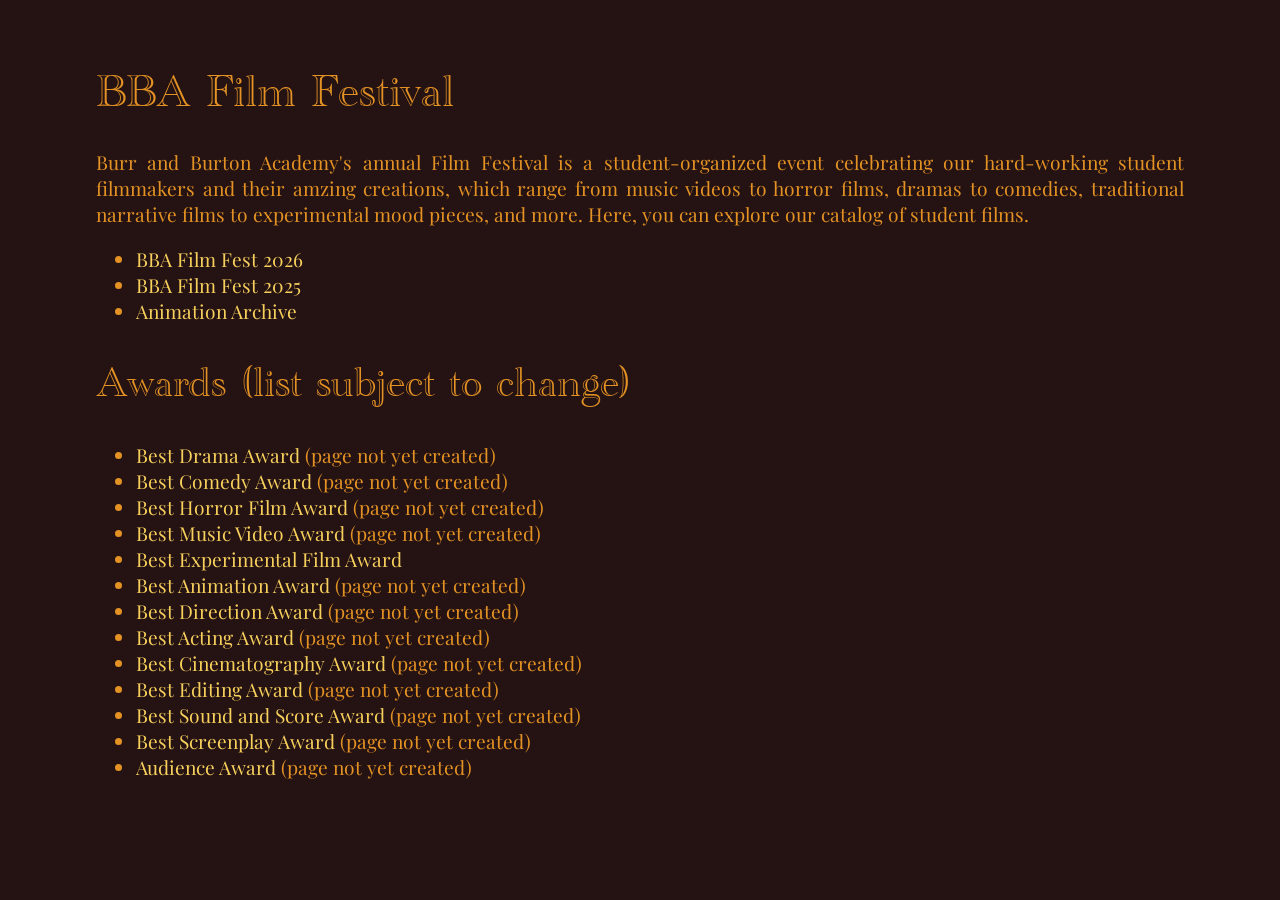
<file: index.html>
<!DOCTYPE html>
<html lang="en">
	<head>
		<meta charset="utf-8">
		<title>BBA Film Festival</title>
		<link rel="stylesheet" href="styles.css">
		<link rel="icon" href="favicon.svg">
	</head>
	<body>
		<h1>BBA Film Festival</h1>
		<p>Burr and Burton Academy's annual Film Festival is a student-organized event celebrating our hard-working student filmmakers and their amzing creations, which range from music videos to horror films, dramas to comedies, traditional narrative films to experimental mood pieces, and more. Here, you can explore our catalog of student films.</p>
		<ul>
			<li><a href="2026">BBA Film Fest 2026</a></li>
			<li><a href="2025">BBA Film Fest 2025</a></li>
			<li><a href="https://docs.google.com/document/d/1yM7W4J94oDjjMjC5Bu6VqSp1ouaqXX_66JejaBQ78uw">Animation Archive</a></li>
		</ul>
		<h2>Awards (list subject to change)</h2>
		<ul>
			<li><a href="best-drama-award">Best Drama Award</a> (page not yet created)</li>
			<li><a href="best-comedy-award">Best Comedy Award</a> (page not yet created)</li>
			<li><a href="best-horror-film-award">Best Horror Film Award</a> (page not yet created)</li>
			<li><a href="best-music-video-award">Best Music Video Award</a> (page not yet created)</li>
			<li><a href="best-experimental-film-award">Best Experimental Film Award</a></li>
			<li><a href="best-animation-award">Best Animation Award</a> (page not yet created)</li>
			<li><a href="best-direction-award">Best Direction Award</a> (page not yet created)</li>
			<li><a href="best-acting-award">Best Acting Award</a> (page not yet created)</li>
			<li><a href="best-cinematography-award">Best Cinematography Award</a> (page not yet created)</li>
			<li><a href="best-editing-award">Best Editing Award</a> (page not yet created)</li>
			<li><a href="best-sound-and-score-award">Best Sound and Score Award</a> (page not yet created)</li>
			<li><a href="best-screenplay-award">Best Screenplay Award</a> (page not yet created)</li>
			<li><a href="audience-award">Audience Award</a> (page not yet created)</li>
		</ul>
	</body>
</html>
</file>
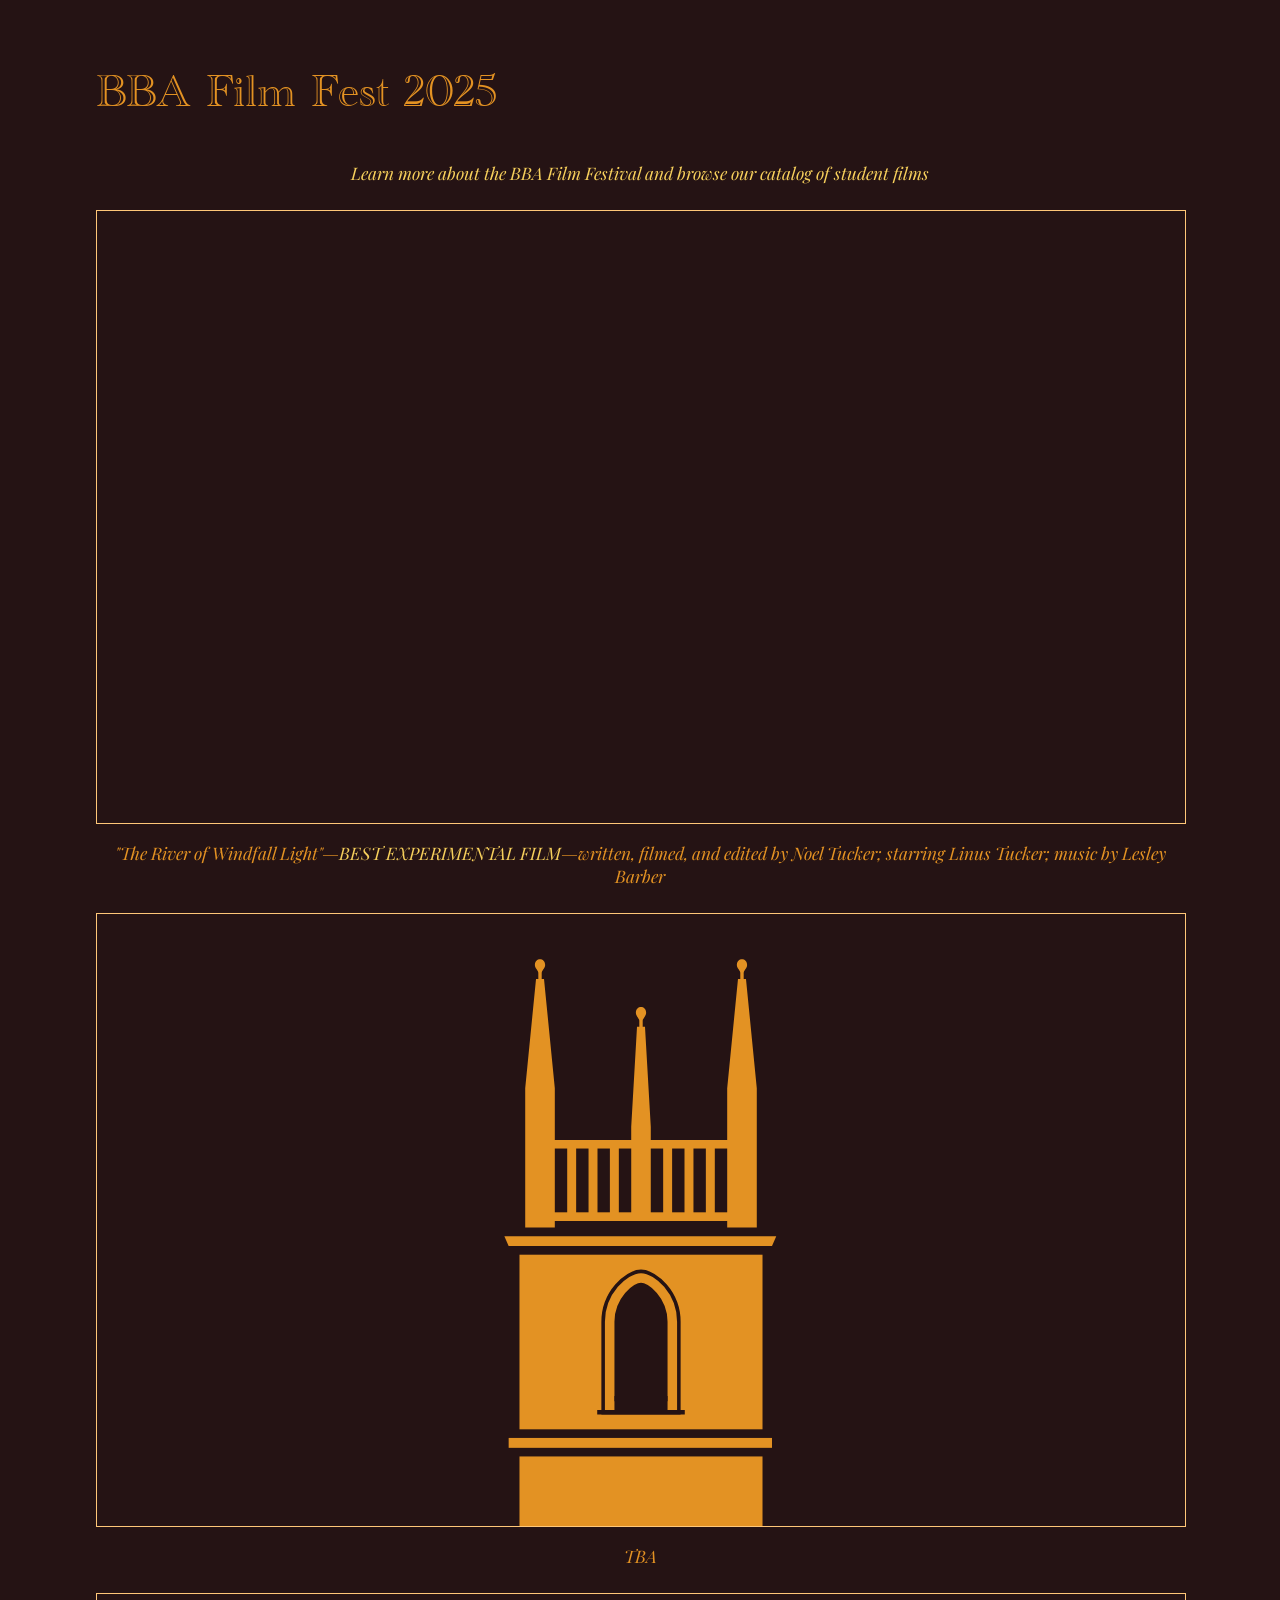
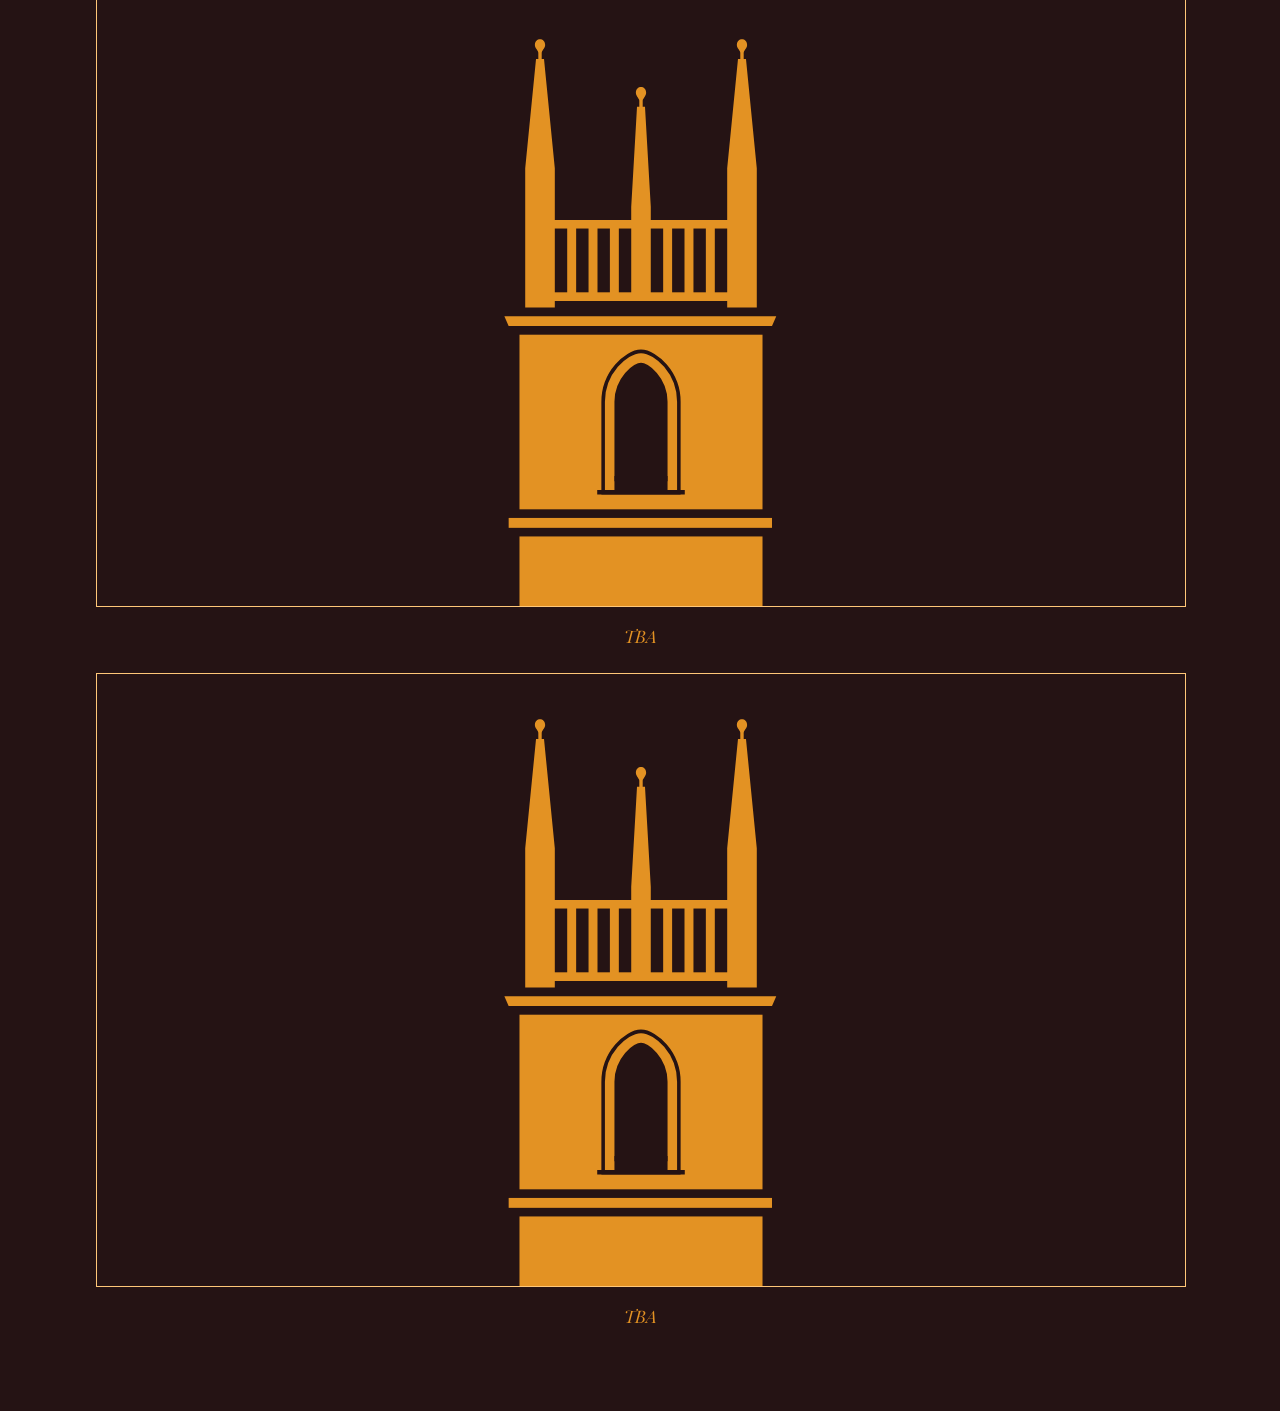
<file: 2025.html>
<!DOCTYPE html>
<html lang="en">
	<head>
		<meta charset="utf-8">
		<title>2025 | BBA Film Festival</title>
		<link rel="stylesheet" href="styles.css">
		<link rel="icon" href="favicon.svg">
	</head>
	<body>
		<h1>BBA Film Fest 2025</h1>
		<div class="caption"><a href="/">Learn more about the BBA Film Festival and browse our catalog of student films</a></div>
		<div>
			<iframe class="video" src="https://drive.google.com/file/d/1G8qAx7n51pHcOceKh_wQGTayhwIVtYBe/preview"></iframe>
			<div class="caption">"The River of Windfall Light"&mdash;<a href="best-experimental-film-award">BEST EXPERIMENTAL FILM</a>&mdash;written, filmed, and edited by Noel Tucker; starring Linus Tucker; music by Lesley Barber</div>
		</div>
		<div>
			<iframe class="video" src="favicon.svg"></iframe>
			<div class="caption">TBA</div>
		</div>
		<div>
			<iframe class="video" src="favicon.svg"></iframe>
			<div class="caption">TBA</div>
		</div>
		<div>
			<iframe class="video" src="favicon.svg"></iframe>
			<div class="caption">TBA</div>
		</div>
	</body>
</html>
</file>
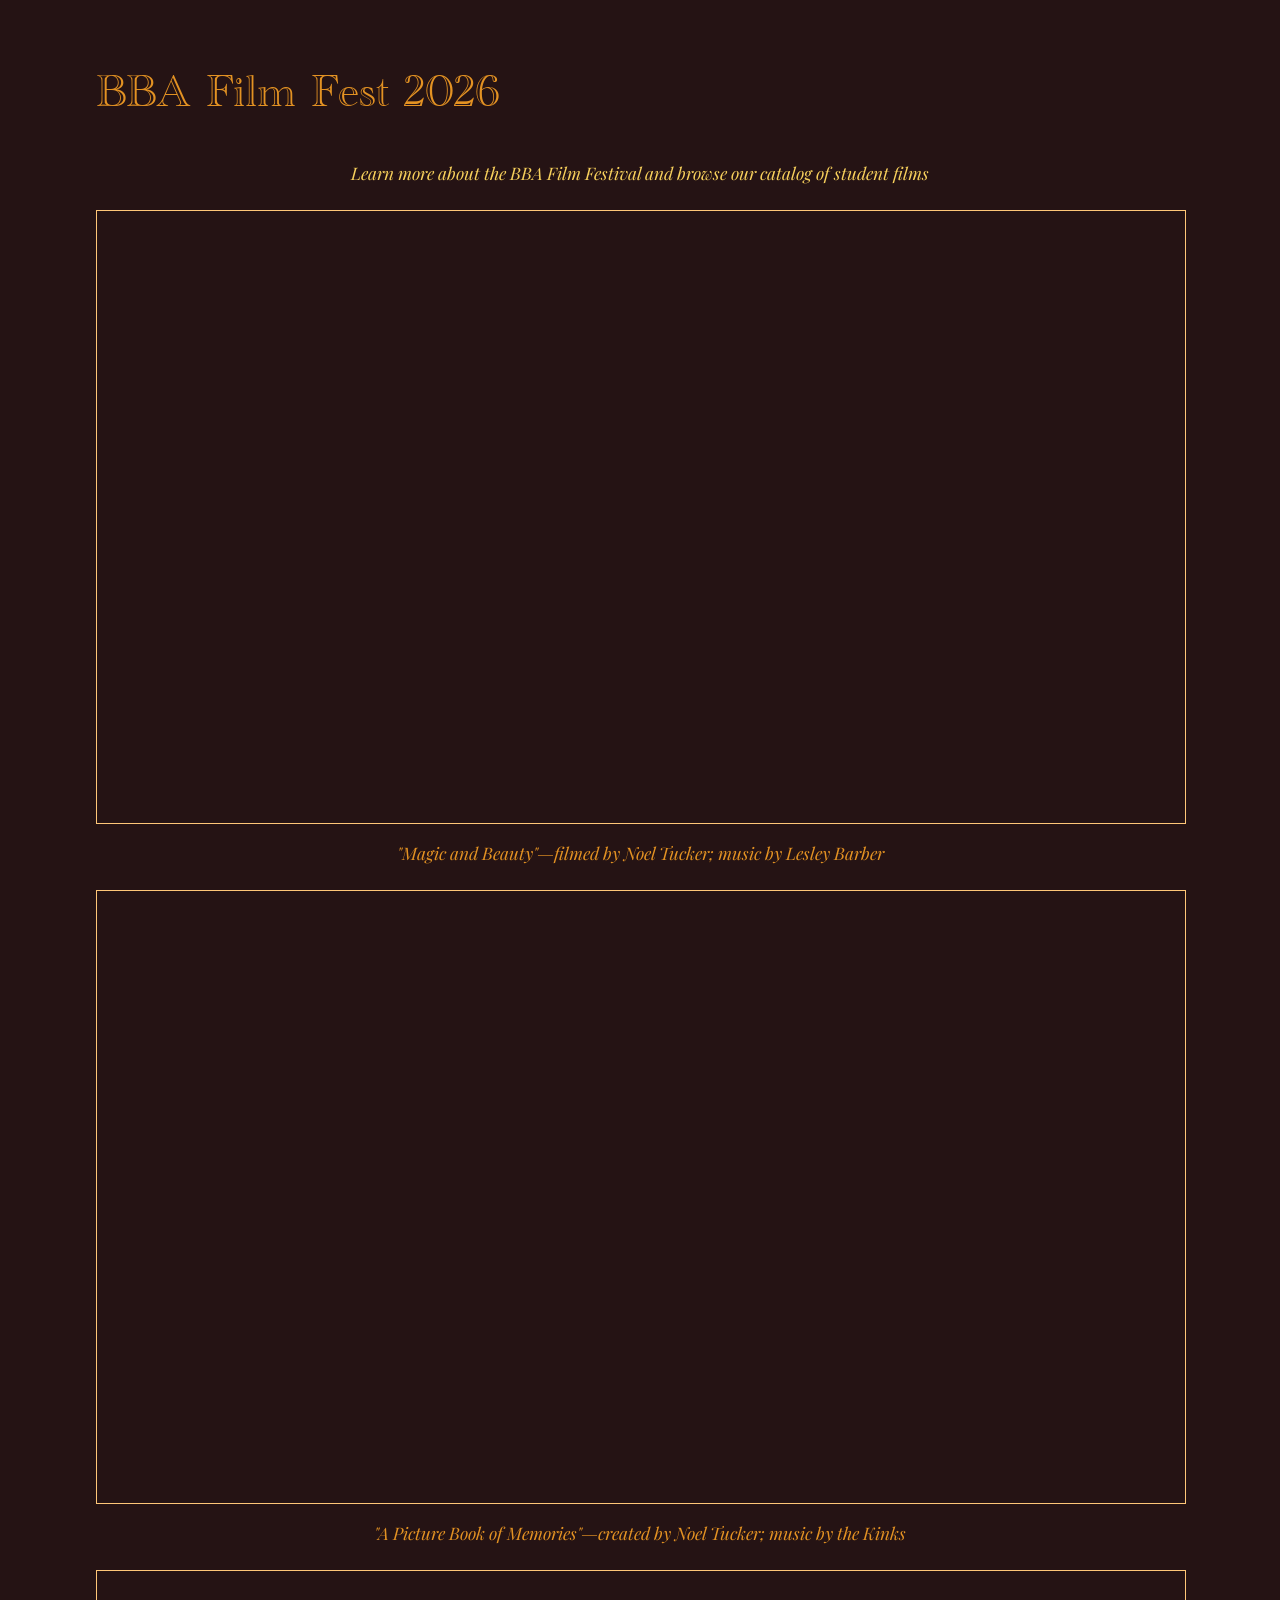
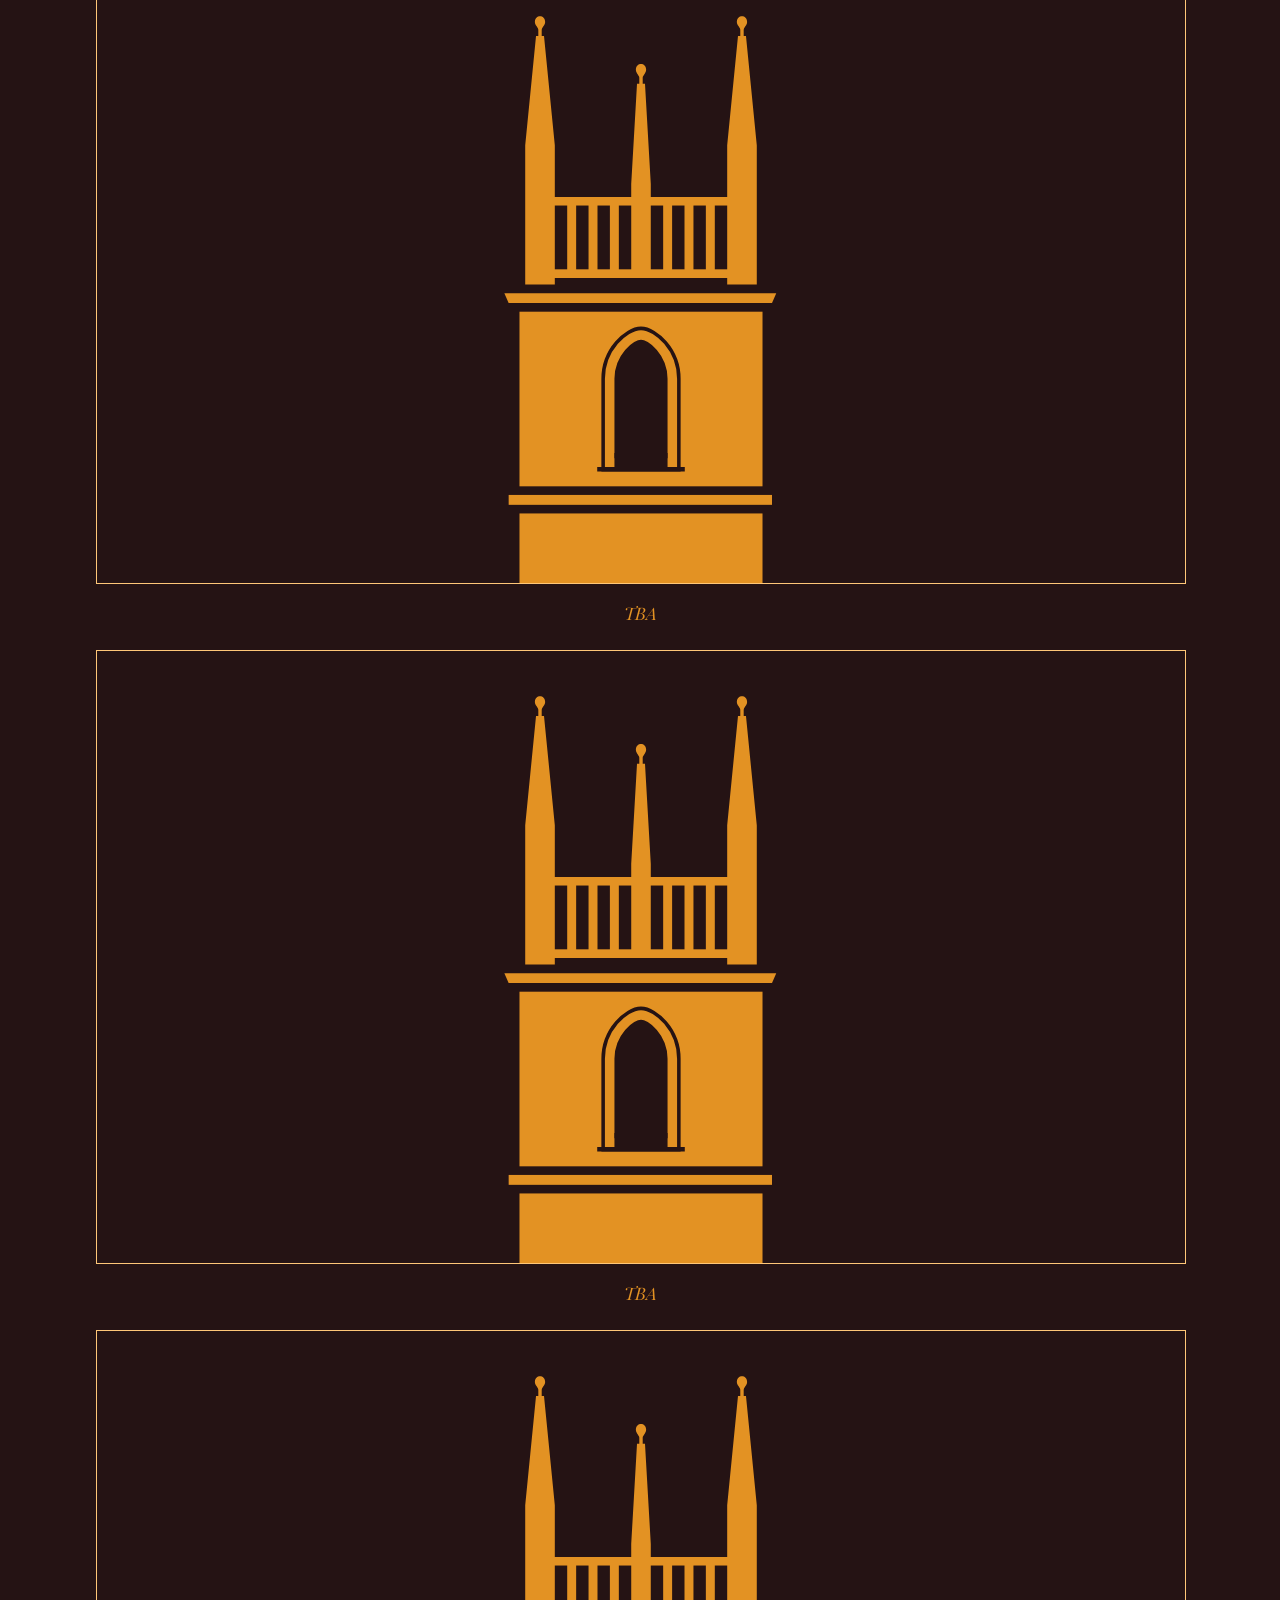
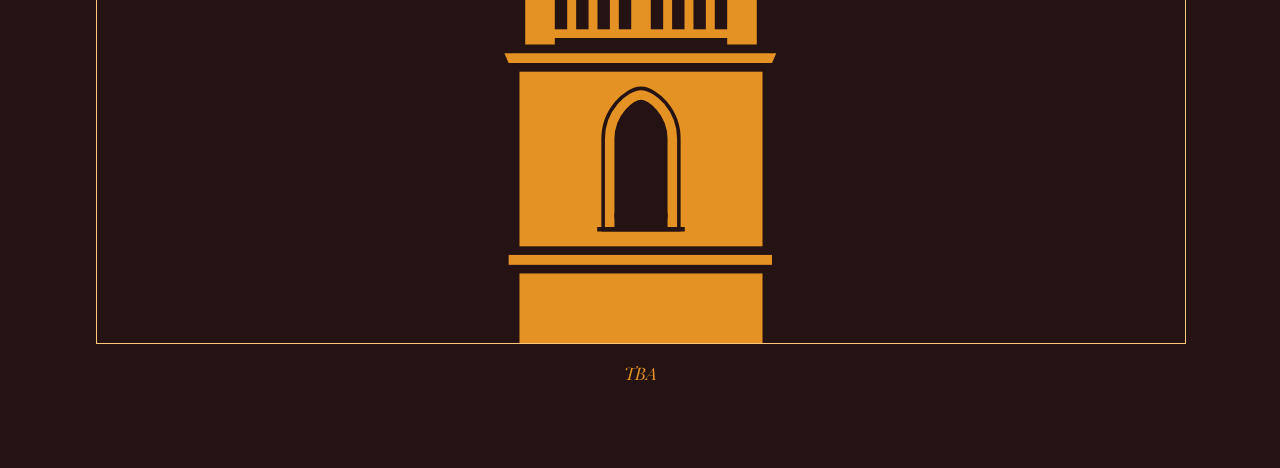
<file: 2026.html>
<!DOCTYPE html>
<html lang="en">
	<head>
		<meta charset="utf-8">
		<title>2026 | BBA Film Festival</title>
		<link rel="stylesheet" href="styles.css">
		<link rel="icon" href="favicon.svg">
	</head>
	<body>
		<h1>BBA Film Fest 2026</h1>
		<div class="caption"><a href="/">Learn more about the BBA Film Festival and browse our catalog of student films</a></div>
		<div>
			<iframe class="video" src="https://drive.google.com/file/d/1sIsay8cNG0XELmDs2urKDskCxyWxFiWZ/preview"></iframe>
			<div class="caption">"Magic and Beauty"&mdash;filmed by Noel Tucker; music by Lesley Barber</div>
		</div>
		<div>
			<iframe class="video" src="https://drive.google.com/file/d/1rofroyiH6Hm-p8Ckok5z40uuUUow3Xme/preview"></iframe>
			<div class="caption">"A Picture Book of Memories"&mdash;created by Noel Tucker; music by the Kinks</div>
		</div>
		<div>
			<iframe class="video" src="favicon.svg"></iframe>
			<div class="caption">TBA</div>
		</div>
		<div>
			<iframe class="video" src="favicon.svg"></iframe>
			<div class="caption">TBA</div>
		</div>
		<div>
			<iframe class="video" src="favicon.svg"></iframe>
			<div class="caption">TBA</div>
		</div>
	</body>
</html>
</file>
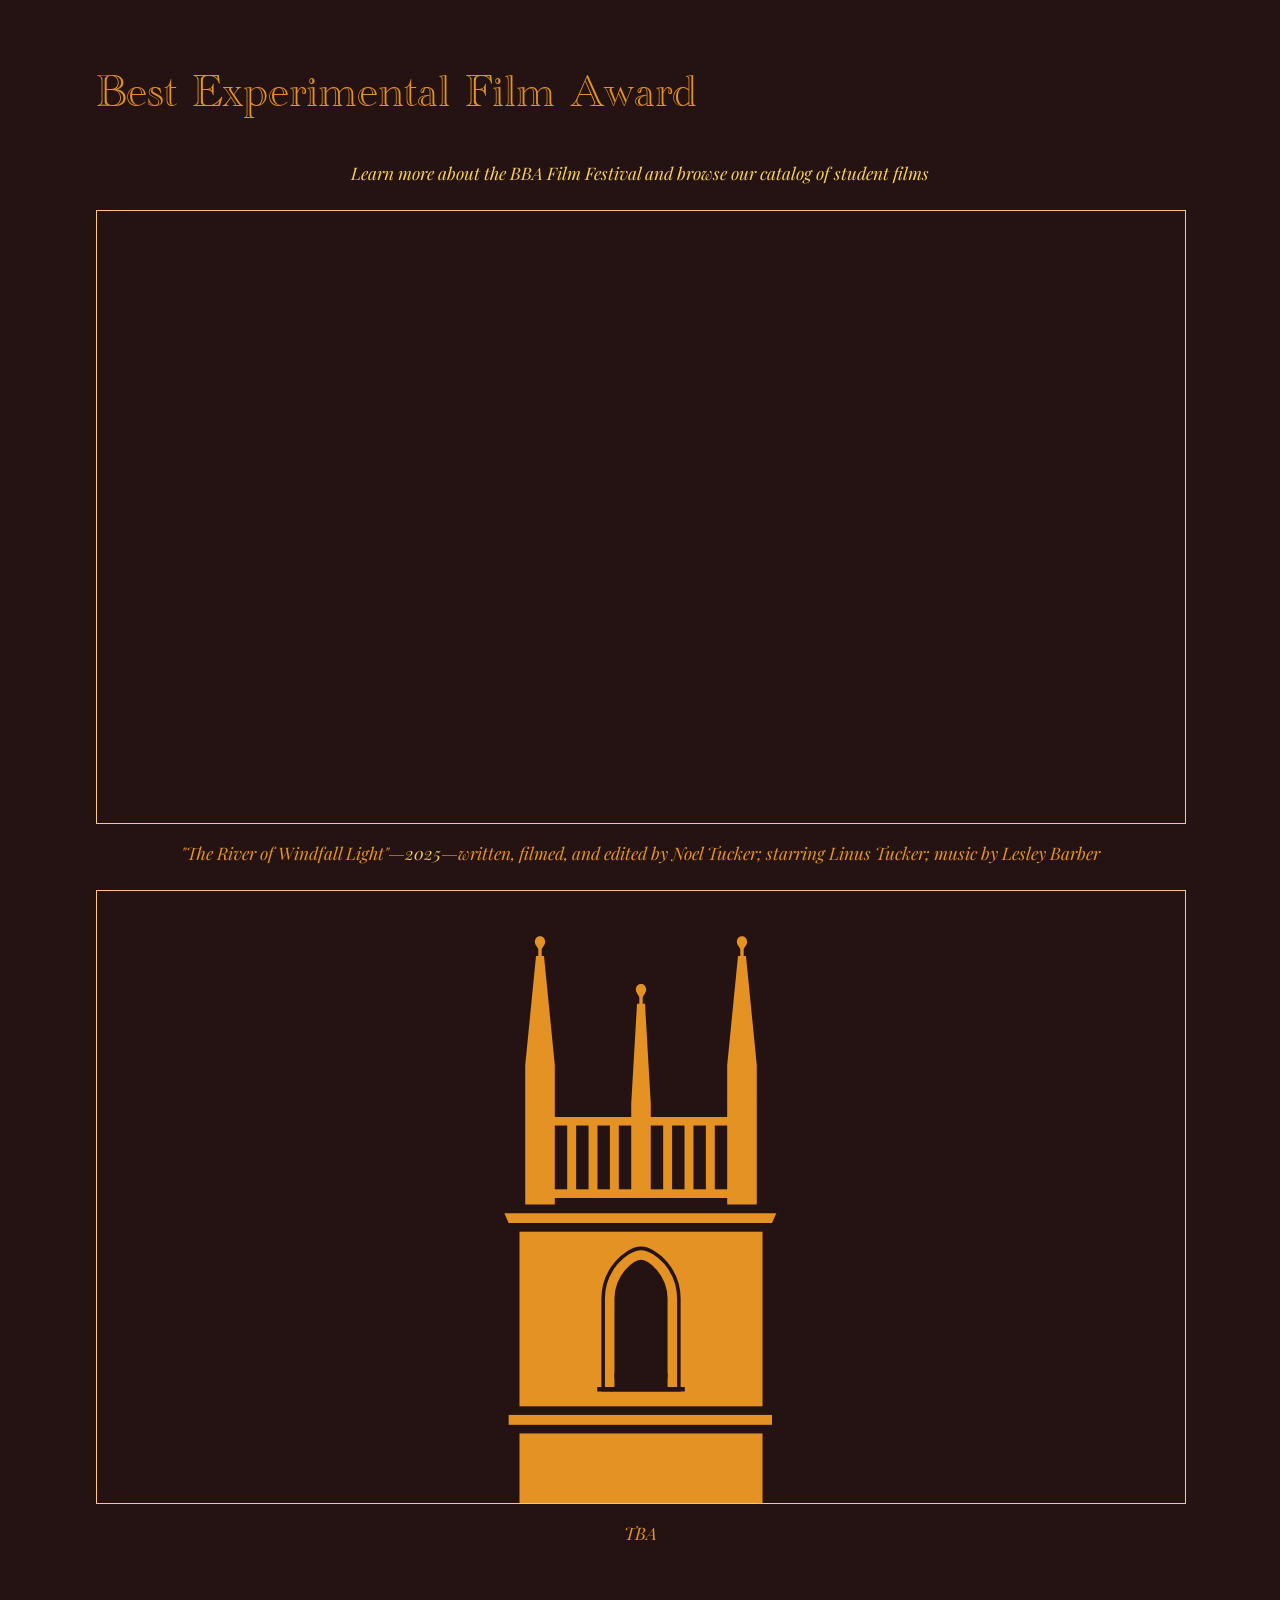
<file: best-experimental-film-award.html>
<!DOCTYPE html>
<html lang="en">
	<head>
		<meta charset="utf-8">
		<title>Best Experimental Film Award | BBA Film Festival</title>
		<link rel="stylesheet" href="styles.css">
		<link rel="icon" href="favicon.svg">
	</head>
	<body>
		<h1>Best Experimental Film Award</h1>
		<div class="caption"><a href="/">Learn more about the BBA Film Festival and browse our catalog of student films</a></div>
		<div>
			<iframe class="video" src="https://drive.google.com/file/d/1G8qAx7n51pHcOceKh_wQGTayhwIVtYBe/preview"></iframe>
			<div class="caption">"The River of Windfall Light"&mdash;<a href="2025">2025</a>&mdash;written, filmed, and edited by Noel Tucker; starring Linus Tucker; music by Lesley Barber</div>
		</div>
		<div>
			<iframe class="video" src="favicon.svg"></iframe>
			<div class="caption">TBA</div>
		</div>
	</body>
</html>
</file>
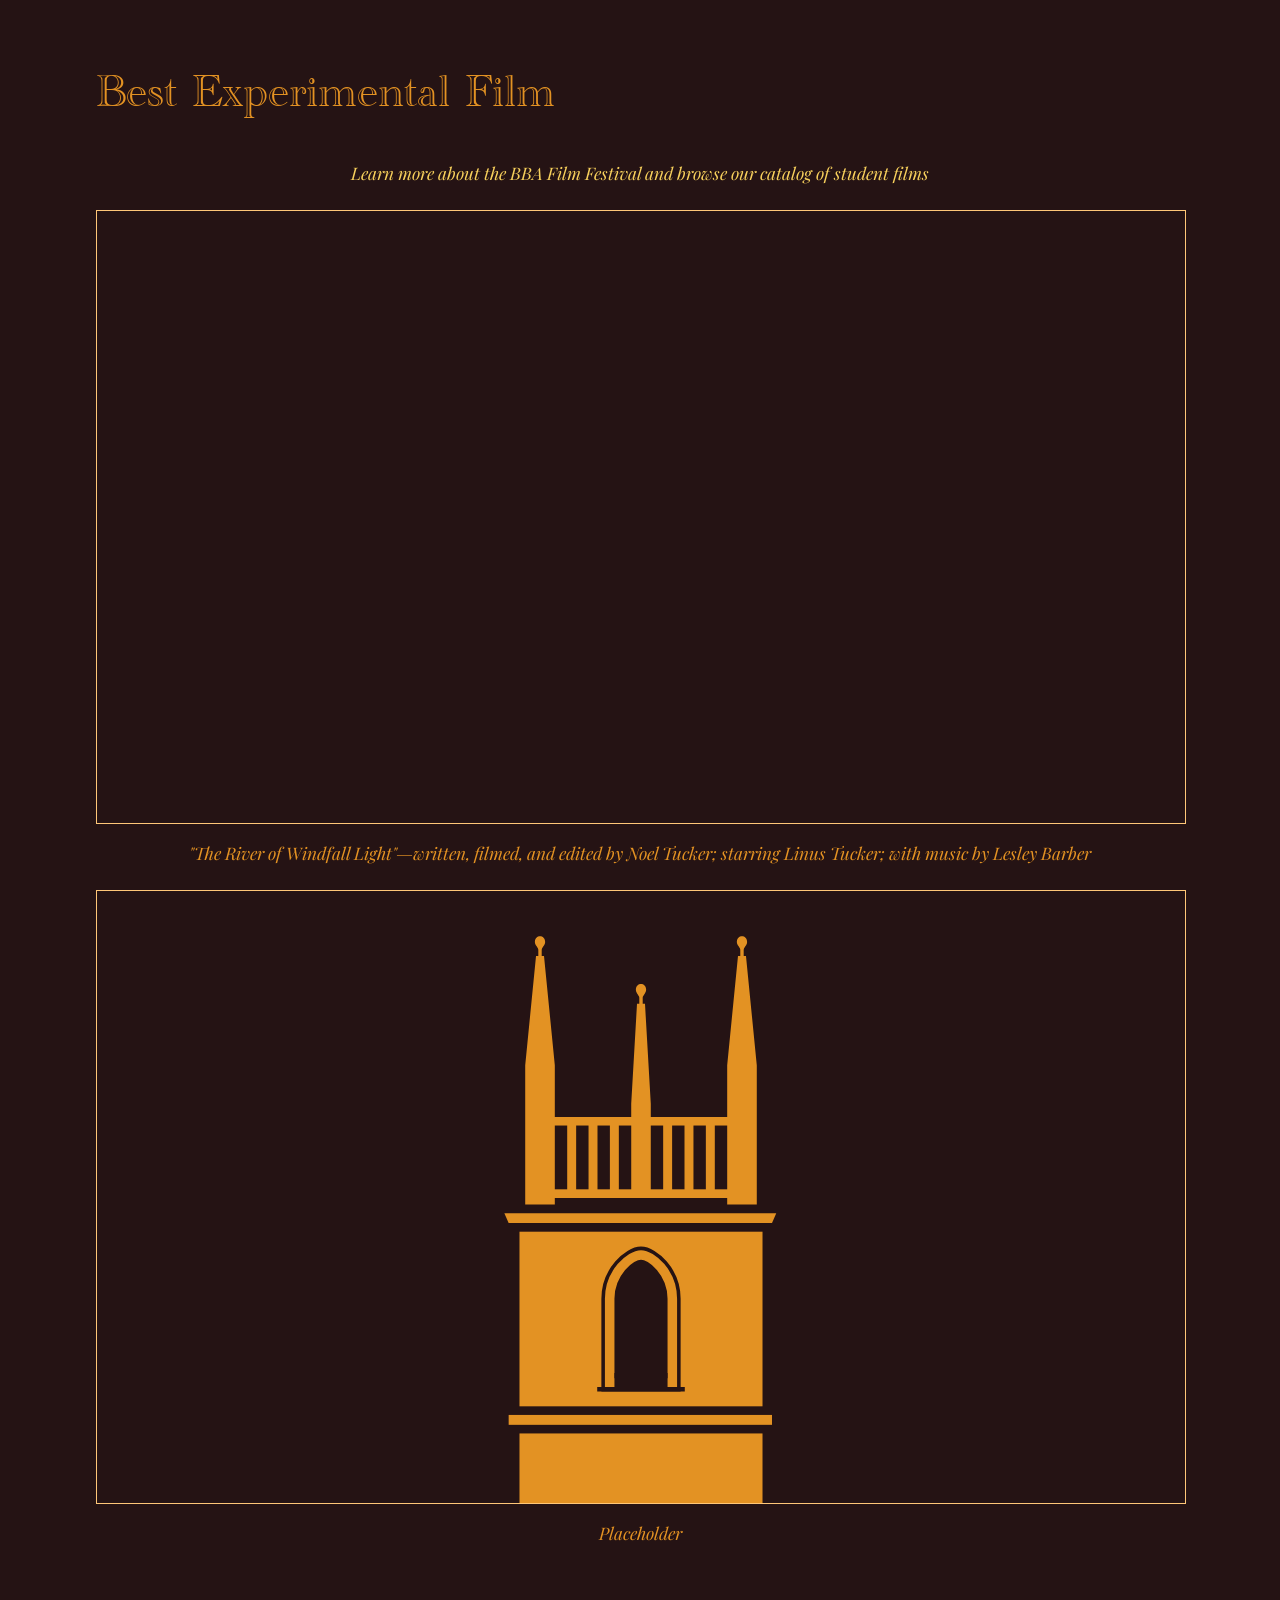
<file: best-experimental-film.html>
<!DOCTYPE html>
<html lang="en">
	<head>
		<meta charset="utf-8">
		<title>Best Experimental Film | BBA Film Festival</title>
		<link rel="stylesheet" href="styles.css">
		<link rel="icon" href="favicon.svg">
	</head>
	<body>
		<h1>Best Experimental Film</h1>
		<div class="caption"><a href="/">Learn more about the BBA Film Festival and browse our catalog of student films</a></div>
		<div>
			<iframe class="video" src="https://drive.google.com/file/d/1jCGAeFdV-GgTnd0Ji03Vq4HbAC6aoORc/preview"></iframe>
			<div class="caption">"The River of Windfall Light"&mdash;written, filmed, and edited by Noel Tucker; starring Linus Tucker; with music by Lesley Barber</div>
		</div>
		<div>
			<iframe class="video" src="favicon.svg"></iframe>
			<div class="caption">Placeholder</div>
		</div>
	</body>
</html>
</file>
<file: styles.css>
@import url('https://fonts.googleapis.com/css2?family=Playfair+Display');

@font-face{
	font-family: 'Academy Engraved';
	src: url('academy-engraved.ttf');
}

body{
	background: #251314;
	color: #e39223;
	font-family: 'Playfair Display';
	font-size: 1.2em;
	text-align: justify;
	margin: 3.4em 5em 3em 5em;
}

h1{
	font-family: 'Academy Engraved';
	font-size: 2.4em;
	font-weight: normal;
}

h2{
	font-family: 'Academy Engraved';
	font-size: 2.2em;
	font-weight: normal;
}

h3{
	font-family: 'Academy Engraved';
	font-size: 2em;
	font-weight: normal;
}

h4{
	font-family: 'Academy Engraved';
	font-size: 1.8em;
	font-weight: normal;
}

h5{
	font-family: 'Academy Engraved';
	font-size: 1.6em;
	font-weight: normal;
}

h6{
	font-family: 'Academy Engraved';
	font-size: 1.4em;
	font-weight: normal;
}

a{
	color: #f7d05c;
	text-decoration: none;
}

a:hover{
	filter: brightness(120%);
}

a:active{
	filter: brightness(80%);
}

.video{
	width: 100%;
	aspect-ratio: 16 / 9;
	border: 0.1em solid #ffc778;
}

.caption{
	font-size: 0.9em;
	font-style: italic;
	text-align: center;
	padding: 0.7em 0 1.5em 0;
}
</file>
